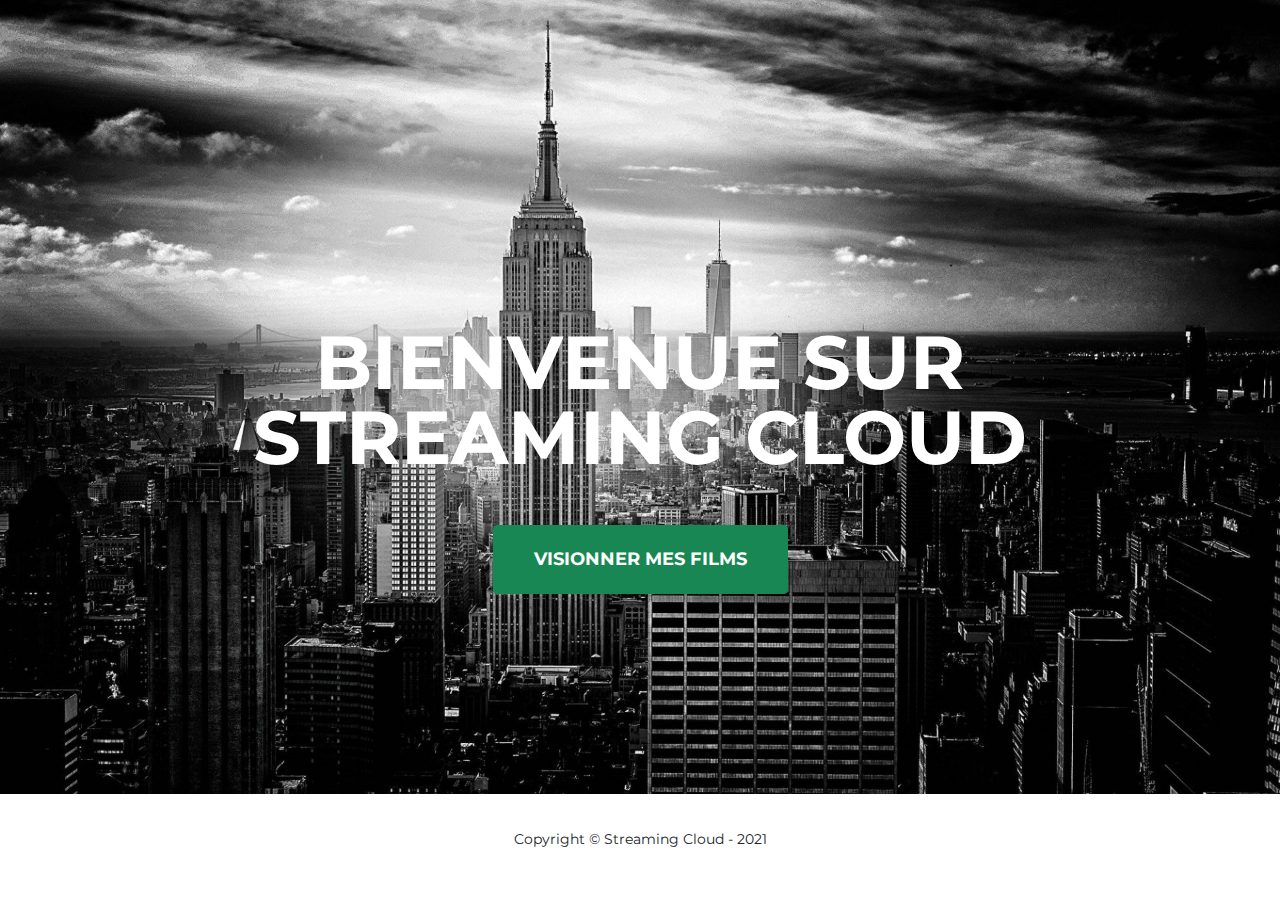
<file: index.html>
<!DOCTYPE html>
<html>

<head>
    <meta charset="utf-8">
    <meta name="viewport" content="width=device-width, initial-scale=1.0, shrink-to-fit=no">
    <title>Home - Brand</title>
    <link rel="stylesheet" href="assets/bootstrap/css/bootstrap.min.css">
    <link rel="stylesheet" href="https://fonts.googleapis.com/css?family=Montserrat:400,700">
    <link rel="stylesheet" href="https://fonts.googleapis.com/css?family=Kaushan+Script">
    <link rel="stylesheet" href="assets/fonts/font-awesome.min.css">
    <script src="webOSTVjs-1.2.4/webOSTV.js" charset="utf-8"></script>
    <script src="webOSTVjs-1.2.4/webOSTV-dev.js" charset="utf-8"></script>
</head>

<body id="page-top" data-bs-spy="scroll" data-bs-target="#mainNav" data-bs-offset="54">
    <header class="masthead" style="background-image:url('assets/img/header-bg.jpg');">
        <div class="container">
            <div class="intro-text">
                <div class="intro-lead-in"></div>
                <div class="intro-heading text-uppercase"><span>BIENVENUE SUR STREAMING CLOUD</span></div><a
                    class="btn btn-success btn-xl text-uppercase" role="button" href="movies.html">VISIONNER MES
                    FILMS</a>
            </div>
        </div>
    </header>
    <footer>
        <div class="container">
            <div class="row">
                <div class="col-md-4"></div>
                <div class="col-md-4"><span class="copyright">Copyright&nbsp;© Streaming Cloud - 2021</span></div>
                <div class="col-md-4">
                    <ul class="list-inline quicklinks">
                        <li class="list-inline-item"></li>
                        <li class="list-inline-item"></li>
                    </ul>
                </div>
            </div>
        </div>
    </footer>
    <div class="modal fade text-center portfolio-modal" role="dialog" tabindex="-1" id="portfolioModal1">
        <div class="modal-dialog modal-lg" role="document">
            <div class="modal-content">
                <div class="container">
                    <div class="row">
                        <div class="col-lg-8 mx-auto">
                            <div class="modal-body">
                                <h2 class="text-uppercase">Project Name</h2>
                                <p class="text-muted item-intro">Lorem ipsum dolor sit amet consectetur.</p><img
                                    class="img-fluid d-block mx-auto" src="assets/img/portfolio/1-full.jpg">
                                <p>Use this area to describe your project. Lorem ipsum dolor sit amet, consectetur
                                    adipisicing elit. Est blanditiis dolorem culpa incidunt minus dignissimos deserunt
                                    repellat aperiam quasi sunt officia expedita beatae cupiditate, maiores repudiandae,
                                    nostrum, reiciendis facere nemo!</p>
                                <ul class="list-unstyled">
                                    <li>Date: January 2017</li>
                                    <li>Client: Threads</li>
                                    <li>Category: Illustration</li>
                                </ul><button class="btn btn-primary" type="button" data-bs-dismiss="modal"><i
                                        class="fa fa-times"></i><span>&nbsp;Close Project</span></button>
                            </div>
                        </div>
                    </div>
                </div>
            </div>
        </div>
    </div>
    <div class="modal fade text-center portfolio-modal" role="dialog" tabindex="-1" id="portfolioModal2">
        <div class="modal-dialog modal-lg" role="document">
            <div class="modal-content">
                <div class="container">
                    <div class="row">
                        <div class="col-lg-8 mx-auto">
                            <div class="modal-body">
                                <h2 class="text-uppercase">Project Name</h2>
                                <p class="text-muted item-intro">Lorem ipsum dolor sit amet consectetur.</p><img
                                    class="img-fluid d-block mx-auto" src="assets/img/portfolio/2-full.jpg">
                                <p>Use this area to describe your project. Lorem ipsum dolor sit amet, consectetur
                                    adipisicing elit. Est blanditiis dolorem culpa incidunt minus dignissimos deserunt
                                    repellat aperiam quasi sunt officia expedita beatae cupiditate, maiores repudiandae,
                                    nostrum, reiciendis facere nemo!</p>
                                <ul class="list-unstyled">
                                    <li>Date: January 2017</li>
                                    <li>Client: Threads</li>
                                    <li>Category: Illustration</li>
                                </ul><button class="btn btn-primary" type="button" data-bs-dismiss="modal"><i
                                        class="fa fa-times"></i><span>&nbsp;Close Project</span></button>
                            </div>
                        </div>
                    </div>
                </div>
            </div>
        </div>
    </div>
    <div class="modal fade text-center portfolio-modal" role="dialog" tabindex="-1" id="portfolioModal3">
        <div class="modal-dialog modal-lg" role="document">
            <div class="modal-content">
                <div class="container">
                    <div class="row">
                        <div class="col-lg-8 mx-auto">
                            <div class="modal-body">
                                <h2 class="text-uppercase">Project Name</h2>
                                <p class="text-muted item-intro">Lorem ipsum dolor sit amet consectetur.</p><img
                                    class="img-fluid d-block mx-auto" src="assets/img/portfolio/3-full.jpg">
                                <p>Use this area to describe your project. Lorem ipsum dolor sit amet, consectetur
                                    adipisicing elit. Est blanditiis dolorem culpa incidunt minus dignissimos deserunt
                                    repellat aperiam quasi sunt officia expedita beatae cupiditate, maiores repudiandae,
                                    nostrum, reiciendis facere nemo!</p>
                                <ul class="list-unstyled">
                                    <li>Date: January 2017</li>
                                    <li>Client: Threads</li>
                                    <li>Category: Illustration</li>
                                </ul><button class="btn btn-primary" type="button" data-bs-dismiss="modal"><i
                                        class="fa fa-times"></i><span>&nbsp;Close Project</span></button>
                            </div>
                        </div>
                    </div>
                </div>
            </div>
        </div>
    </div>
    <div class="modal fade text-center portfolio-modal" role="dialog" tabindex="-1" id="portfolioModal4">
        <div class="modal-dialog modal-lg" role="document">
            <div class="modal-content">
                <div class="container">
                    <div class="row">
                        <div class="col-lg-8 mx-auto">
                            <div class="modal-body">
                                <h2 class="text-uppercase">Project Name</h2>
                                <p class="text-muted item-intro">Lorem ipsum dolor sit amet consectetur.</p><img
                                    class="img-fluid d-block mx-auto" src="assets/img/portfolio/4-full.jpg">
                                <p>Use this area to describe your project. Lorem ipsum dolor sit amet, consectetur
                                    adipisicing elit. Est blanditiis dolorem culpa incidunt minus dignissimos deserunt
                                    repellat aperiam quasi sunt officia expedita beatae cupiditate, maiores repudiandae,
                                    nostrum, reiciendis facere nemo!</p>
                                <ul class="list-unstyled">
                                    <li>Date: January 2017</li>
                                    <li>Client: Threads</li>
                                    <li>Category: Illustration</li>
                                </ul><button class="btn btn-primary" type="button" data-bs-dismiss="modal"><i
                                        class="fa fa-times"></i><span>&nbsp;Close Project</span></button>
                            </div>
                        </div>
                    </div>
                </div>
            </div>
        </div>
    </div>
    <div class="modal fade text-center portfolio-modal" role="dialog" tabindex="-1" id="portfolioModal5">
        <div class="modal-dialog modal-lg" role="document">
            <div class="modal-content">
                <div class="container">
                    <div class="row">
                        <div class="col-lg-8 mx-auto">
                            <div class="modal-body">
                                <h2 class="text-uppercase">Project Name</h2>
                                <p class="text-muted item-intro">Lorem ipsum dolor sit amet consectetur.</p><img
                                    class="img-fluid d-block mx-auto" src="assets/img/portfolio/5-full.jpg">
                                <p>Use this area to describe your project. Lorem ipsum dolor sit amet, consectetur
                                    adipisicing elit. Est blanditiis dolorem culpa incidunt minus dignissimos deserunt
                                    repellat aperiam quasi sunt officia expedita beatae cupiditate, maiores repudiandae,
                                    nostrum, reiciendis facere nemo!</p>
                                <ul class="list-unstyled">
                                    <li>Date: January 2017</li>
                                    <li>Client: Threads</li>
                                    <li>Category: Illustration</li>
                                </ul><button class="btn btn-primary" type="button" data-bs-dismiss="modal"><i
                                        class="fa fa-times"></i><span>&nbsp;Close Project</span></button>
                            </div>
                        </div>
                    </div>
                </div>
            </div>
        </div>
    </div>
    <div class="modal fade text-center portfolio-modal" role="dialog" tabindex="-1" id="portfolioModal6">
        <div class="modal-dialog modal-lg" role="document">
            <div class="modal-content">
                <div class="container">
                    <div class="row">
                        <div class="col-lg-8 mx-auto">
                            <div class="modal-body">
                                <h2 class="text-uppercase">Project Name</h2>
                                <p class="text-muted item-intro">Lorem ipsum dolor sit amet consectetur.</p><img
                                    class="img-fluid d-block mx-auto" src="assets/img/portfolio/6-full.jpg">
                                <p>Use this area to describe your project. Lorem ipsum dolor sit amet, consectetur
                                    adipisicing elit. Est blanditiis dolorem culpa incidunt minus dignissimos deserunt
                                    repellat aperiam quasi sunt officia expedita beatae cupiditate, maiores repudiandae,
                                    nostrum, reiciendis facere nemo!</p>
                                <ul class="list-unstyled">
                                    <li>Date: January 2017</li>
                                    <li>Client: Threads</li>
                                    <li>Category: Illustration</li>
                                </ul><button class="btn btn-primary" type="button" data-bs-dismiss="modal"><i
                                        class="fa fa-times"></i><span>&nbsp;Close Project</span></button>
                            </div>
                        </div>
                    </div>
                </div>
            </div>
        </div>
    </div>
    <script src="assets/bootstrap/js/bootstrap.min.js"></script>
    <script src="assets/js/agency.js"></script>
</body>

</html>
</file>
